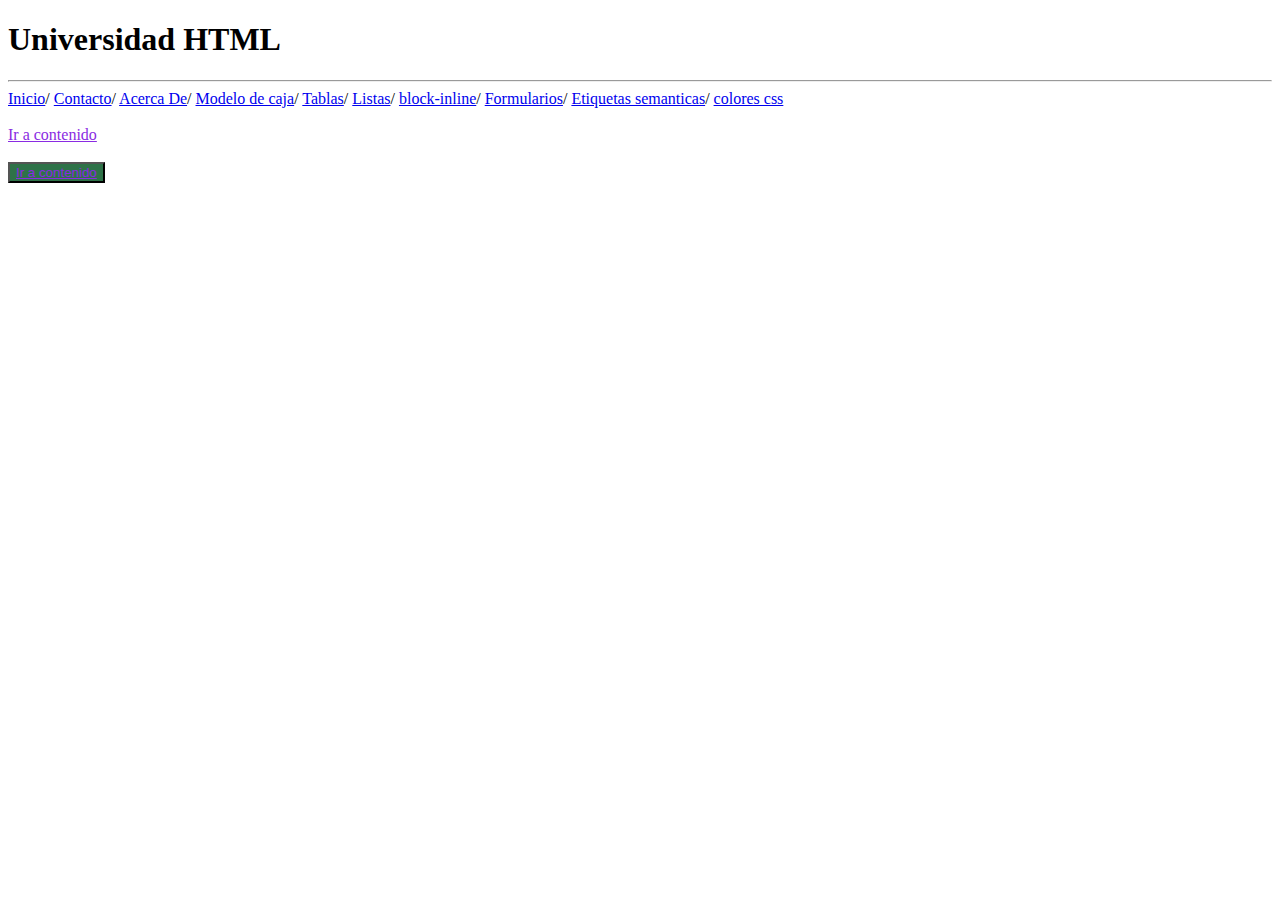
<file: index.html>
<!DOCTYPE html>
<html lang="en">
<head>
    <meta charset="UTF-8">
    <meta http-equiv="X-UA-Compatible" content="IE=edge">
    <meta name="viewport" content="width=device-width, initial-scale=1.0">
    <title>Ejercisio1</title>
    <link rel="stylesheet" href="css/styles.css">
</head>
<body>
    <div class="container">
        <h1>Universidad HTML</h1>
        <hr>
        <a href="web/index.html">Inicio</a>/
        <a href="web/contacto.html">Contacto</a>/
        <a href="web/acerca.html">Acerca De</a>/
        <a href="web/box.html">Modelo de caja</a>/
        <a href="web/tablas.html">Tablas</a>/
        <a href="web/listas.html">Listas</a>/
        <a href="web/block-inline.html">block-inline</a>/
        <a href="web/form.html">Formularios</a>/
        <a href="web/eti.html">Etiquetas semanticas</a>/
        <a href="web/colores.html">colores css</a>
        <br>
        <br>
        <div>
            <a class="titulo" href="/web/contenido.html">Ir a contenido</a>
        </div>
        <br>
        <div>
            <button class="btn btn-new">
                <a class="titulo" href="web/contenido.html">Ir a contenido</a>
            </button>
        </div>
    </div>
</body>
</html>
</file>
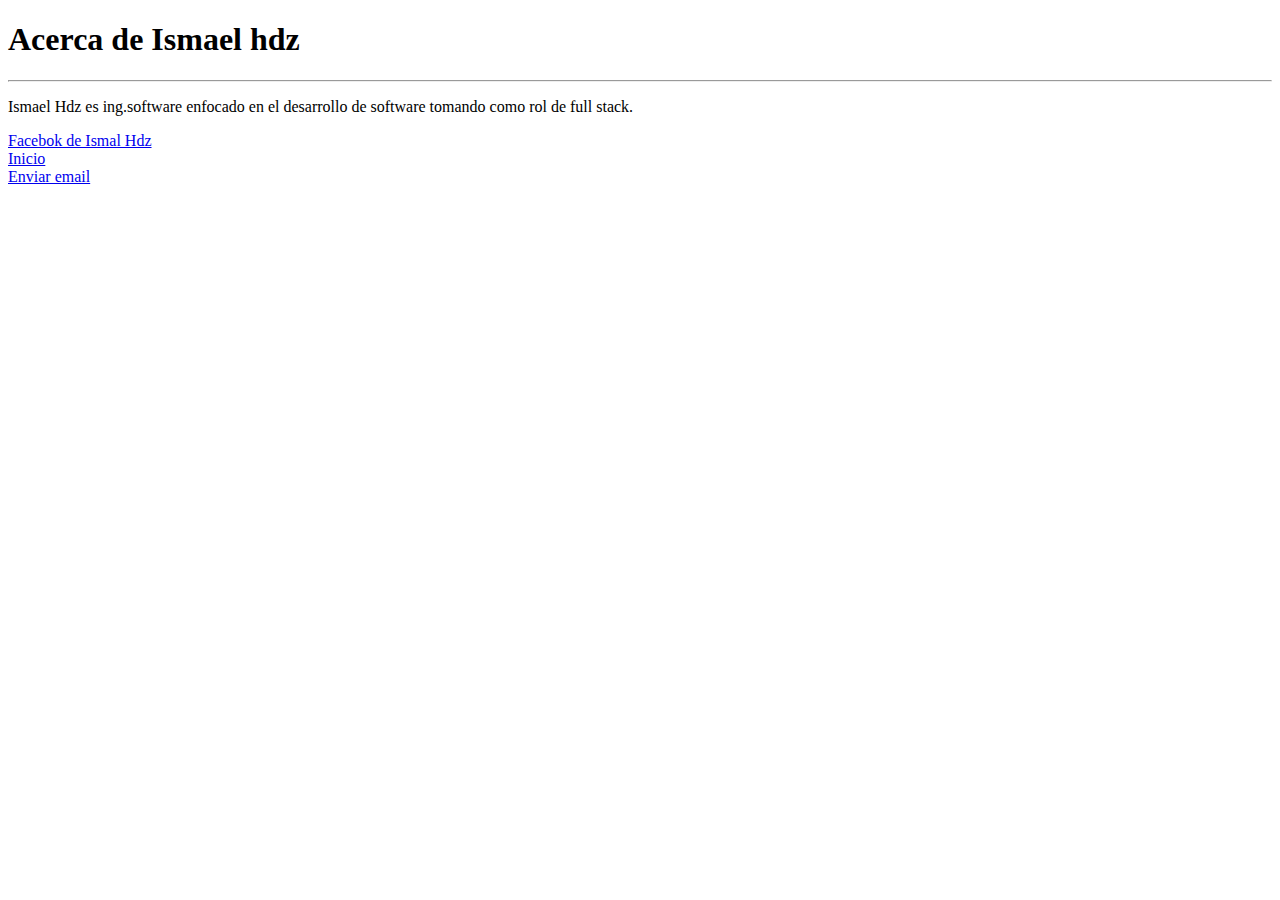
<file: web/acerca.html>
<!DOCTYPE html>
<html lang="en">
<head>
    <meta charset="UTF-8">
    <meta http-equiv="X-UA-Compatible" content="IE=edge">
    <meta name="viewport" content="width=device-width, initial-scale=1.0">
    <title>acerca</title>
</head>
<body>
    <div class="container">
        <h1>Acerca de Ismael hdz</h1>
        <hr>
        <p>Ismael Hdz es ing.software 
        enfocado en el desarrollo de software 
        tomando como rol de full stack.
        </p>
        <a href="https://www.facebook.com/ismael.hernandezcarreon/">Facebok de Ismal Hdz</a>
        <br>
        <a href="../index.html">Inicio</a>
    </div>
    <div class="container">
        <a href="mailto:ismael.hernandez@upam.edu.mx?subject=Contacto&body=prueba">Enviar email</a>
    </div>
</body>
</html>
</file>
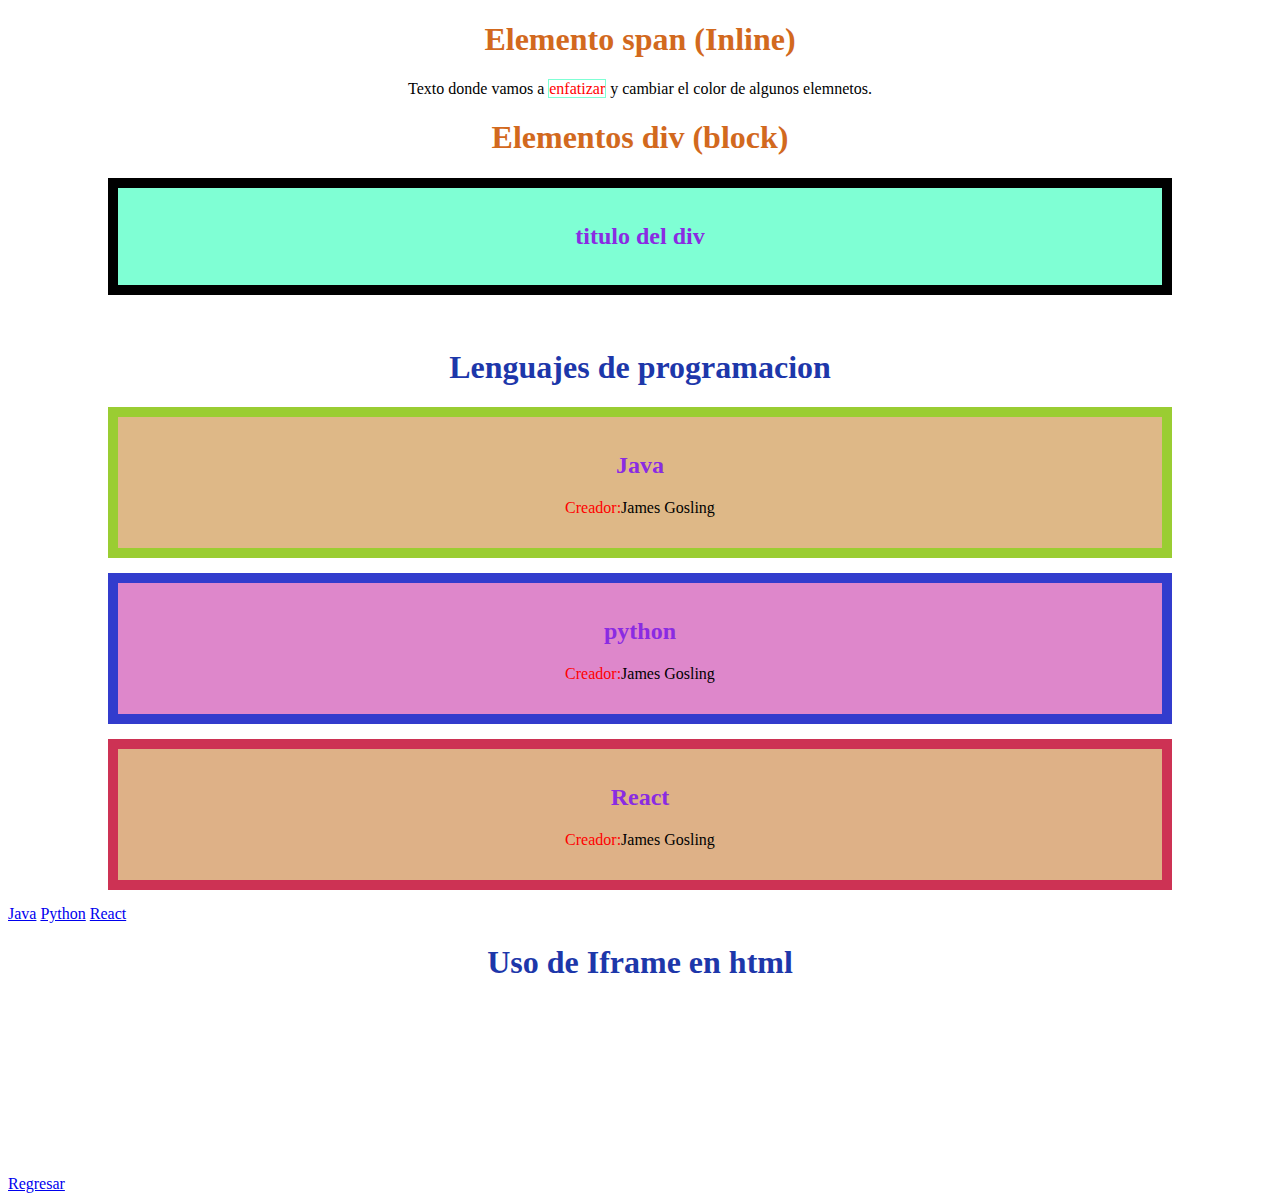
<file: web/block-inline.html>
<!DOCTYPE html>
<html lang="en">
<head>
    <meta charset="UTF-8">
    <meta http-equiv="X-UA-Compatible" content="IE=edge">
    <meta name="viewport" content="width=device-width, initial-scale=1.0">
    <link rel="stylesheet" href="../css/div.css">
    <title>Document</title>
</head>
<body>
    <div class="container">
        <h1>Elemento span (Inline)</h1>
        <p>Texto donde vamos a  <span style="color: red; border: 1px solid aquamarine;">enfatizar</span> y cambiar el color
            de algunos elemnetos.
        </p>
    
        <h1> Elementos div (block)</h1>
        <div class="div1"> 
            <h2>titulo del div</h2>
        </div>
        <br>
        <h1 id="prueba">Lenguajes de programacion</h1>
        <div class="div3"> 
            <h2 id="#java">Java</h2>
            <p><span style="color: red;">Creador:</span>James Gosling</p>
        </div>
        <div class="div4"> 
            <h2 class="#python">python</h2>
            <p><span style="color: red;">Creador:</span>James Gosling</p>
        </div>
        <div class="div2"> 
            <h2 class="#react">React</h2>
            <p><span style="color: red;">Creador:</span>James Gosling</p>
        </div>
       <div>
           <a href="#java">Java</a>
           <a href="#python">Python</a>
           <a href="#react">React</a>
       </div>
       <div class="div5">
            <h1 id="prueba">Uso de Iframe en html</h1>
            <iframe src="https://www.adidas.mx/promociones?-_-ds_agid=58700007732828366-_-&-_-ds_kid=43700070228661076-_-&af_channel=Search&af_reengagement_window=30d&c=Trademark-adidas-General-B-Exact-Desktop%20Trademark-adidas-General-B-Exact-Desktop_tROAS-Test1803&cm_mmc=AdieSEM_Google-_-Trademark-adidas-General-B-Exact-Desktop%20Trademark-adidas-General-B-Exact-Desktop_tROAS-Test1803-_-General-Misspellings-X-X-_-adid-_-&cm_mmc2=&cm_mmca1=MX&gclid=Cj0KCQjw1ZeUBhDyARIsAOzAqQLcCiOAcuWc3-5bMNLlU1B0jQB0t9DImaRQphhwgFg8CdEdO-rYPuYaAtiFEALw_wcB&gclsrc=aw.ds&grid=true&is_retargeting=true&pid=googleadwords_temp" frameborder="0"></iframe>

       </div>
        <br>
        <a class="text-center" href="../index.html">Regresar</a>
    </div>
</body>
</html>
</file>
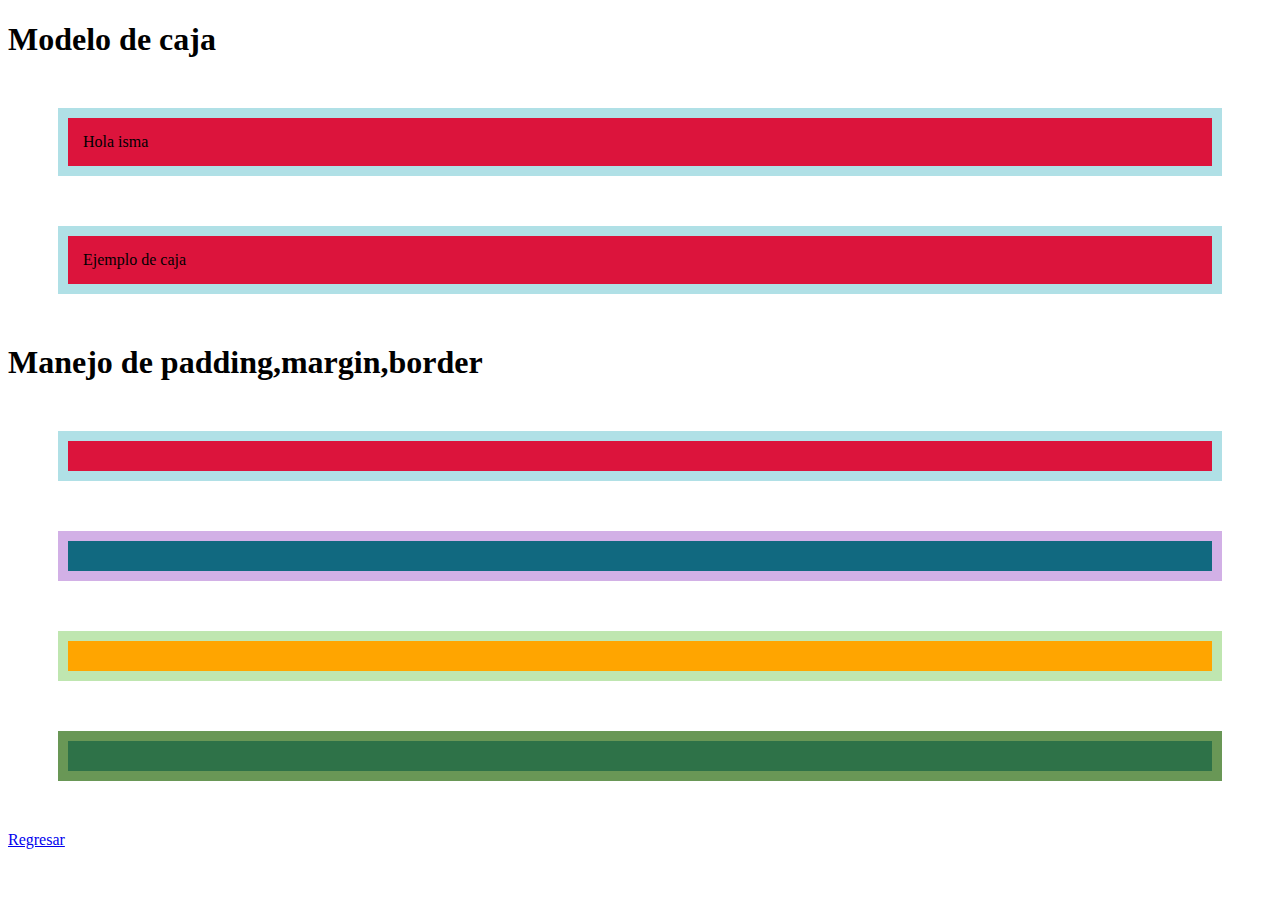
<file: web/box.html>
<!DOCTYPE html>
<html lang="en">
<head>
    <meta charset="UTF-8">
    <meta http-equiv="X-UA-Compatible" content="IE=edge">
    <meta name="viewport" content="width=device-width, initial-scale=1.0">
    <title>box</title>
    <link rel="stylesheet" href="../css/styles.css">

</head>
<body>
    <h1>Modelo de caja</h1>
    <div class="caja1">Hola isma</div>
    <div class="caja1">Ejemplo de caja</div>
    <div class="container">
        <h1>Manejo de padding,margin,border</h1>
        <div class="caja2">
            
        </div>
        <div class="caja3">
            
        </div>
        <div class="caja4">
            
        </div>
        <div class="caja5">
            
        </div>

        <a href="../index.html">Regresar</a>
    </div>
</body>
</html>
</file>
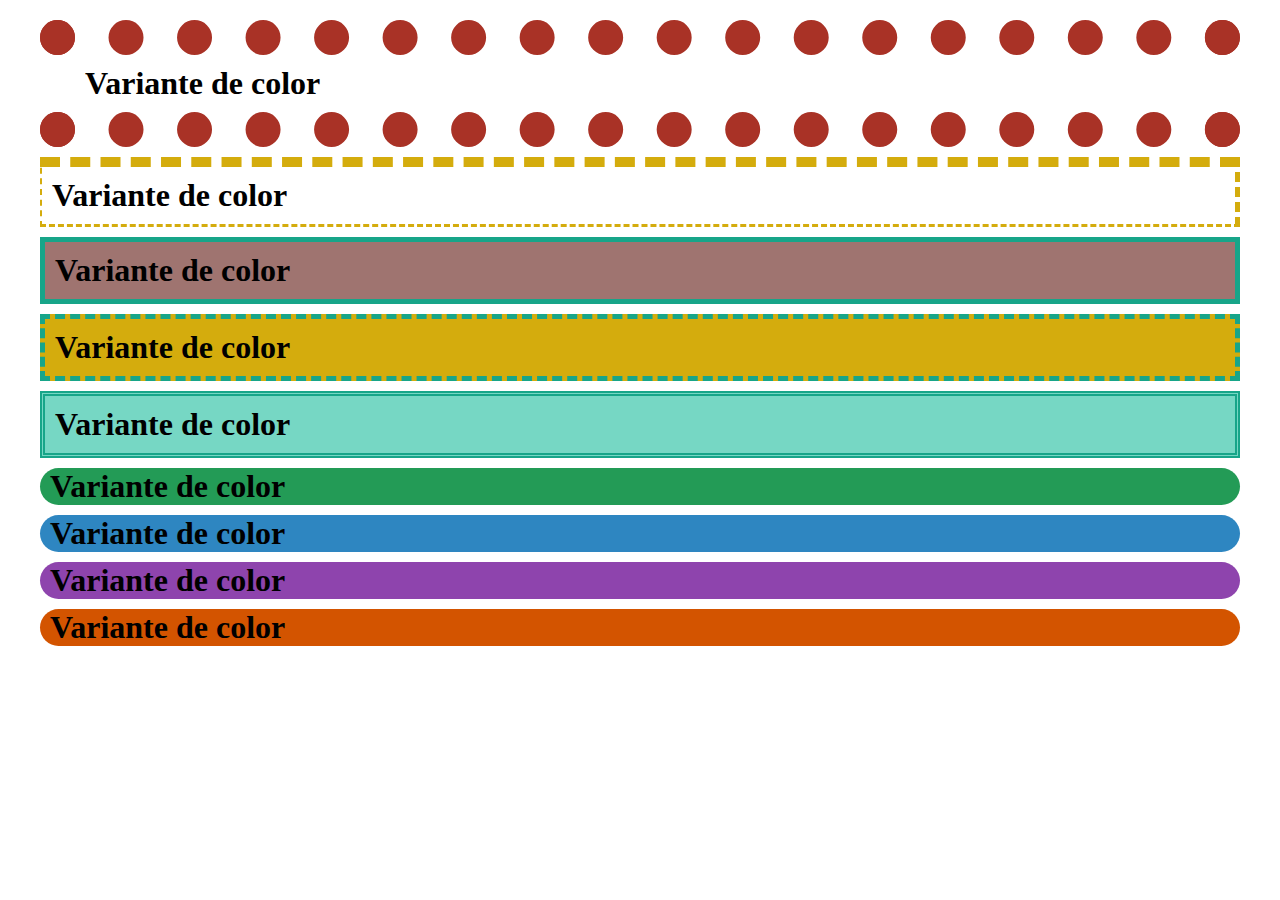
<file: web/colores.html>
<!DOCTYPE html>
<html lang="en">
<head>
    <meta charset="UTF-8">
    <meta http-equiv="X-UA-Compatible" content="IE=edge">
    <meta name="viewport" content="width=device-width, initial-scale=1.0">
    <link rel="stylesheet" href="../css/colores.css">
    <link href="https://cdn.jsdelivr.net/npm/bootstrap@5.1.3/dist/css/bootstrap.min.css" rel="stylesheet" integrity="sha384-1BmE4kWBq78iYhFldvKuhfTAU6auU8tT94WrHftjDbrCEXSU1oBoqyl2QvZ6jIW3" crossorigin="anonymous">
    <title>Document</title>
</head>
<body>
    <div class="container">
        <section class="rojo">
            <h1>Variante de color</h1>
        </section>
        <section class="verde">
            <h1>Variante de color</h1>
        </section>
        <section class="azul">
            <h1>Variante de color</h1>
        </section>
        <section class="amarillo">
            <h1>Variante de color</h1>
        </section>
        <section class="rosa">
            <h1>Variante de color</h1>
        </section>
        <section class="ismael">
            <h1>Variante de color</h1>
        </section>
        <section class="salvador">
            <h1>Variante de color</h1>
        </section>
        <section class="leo">
            <h1>Variante de color</h1>
        </section>
        <section class="alexis">
            <h1>Variante de color</h1>
        </section>
    </div>
</body>
</html>
</file>
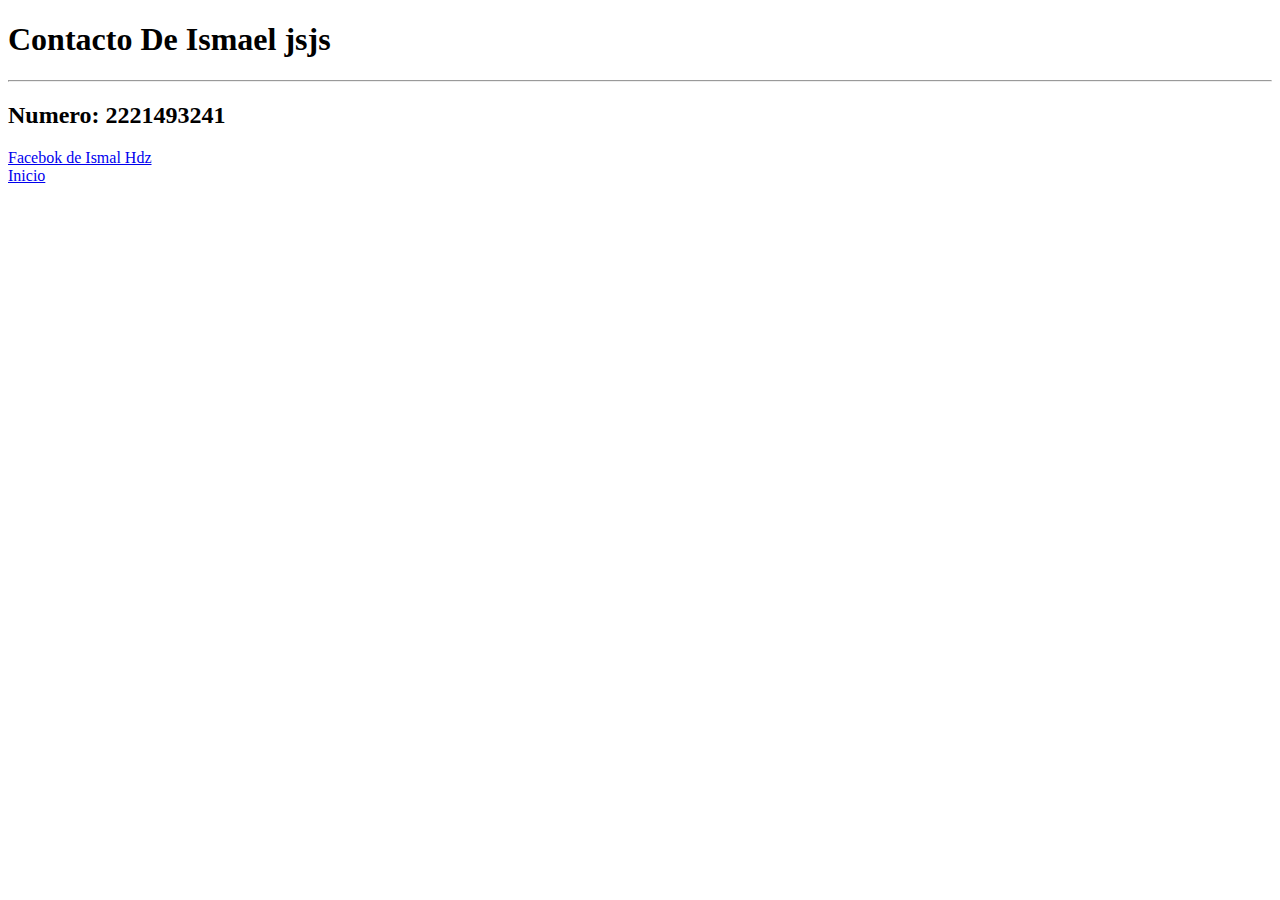
<file: web/contacto.html>
<!DOCTYPE html>
<html lang="en">
<head>
    <meta charset="UTF-8">
    <meta http-equiv="X-UA-Compatible" content="IE=edge">
    <meta name="viewport" content="width=device-width, initial-scale=1.0">
    <title>contacto</title>
</head>
<body>
    <div class="container">
        <h1>Contacto De Ismael jsjs</h1>
        <hr>
        <h2>Numero: <strong>2221493241</strong></h2>
        <a href="https://www.facebook.com/ismael.hernandezcarreon/">Facebok de Ismal Hdz</a>
        <br>
        <a href="../index.html">Inicio</a>
    </div>
</body>
</html>
</file>
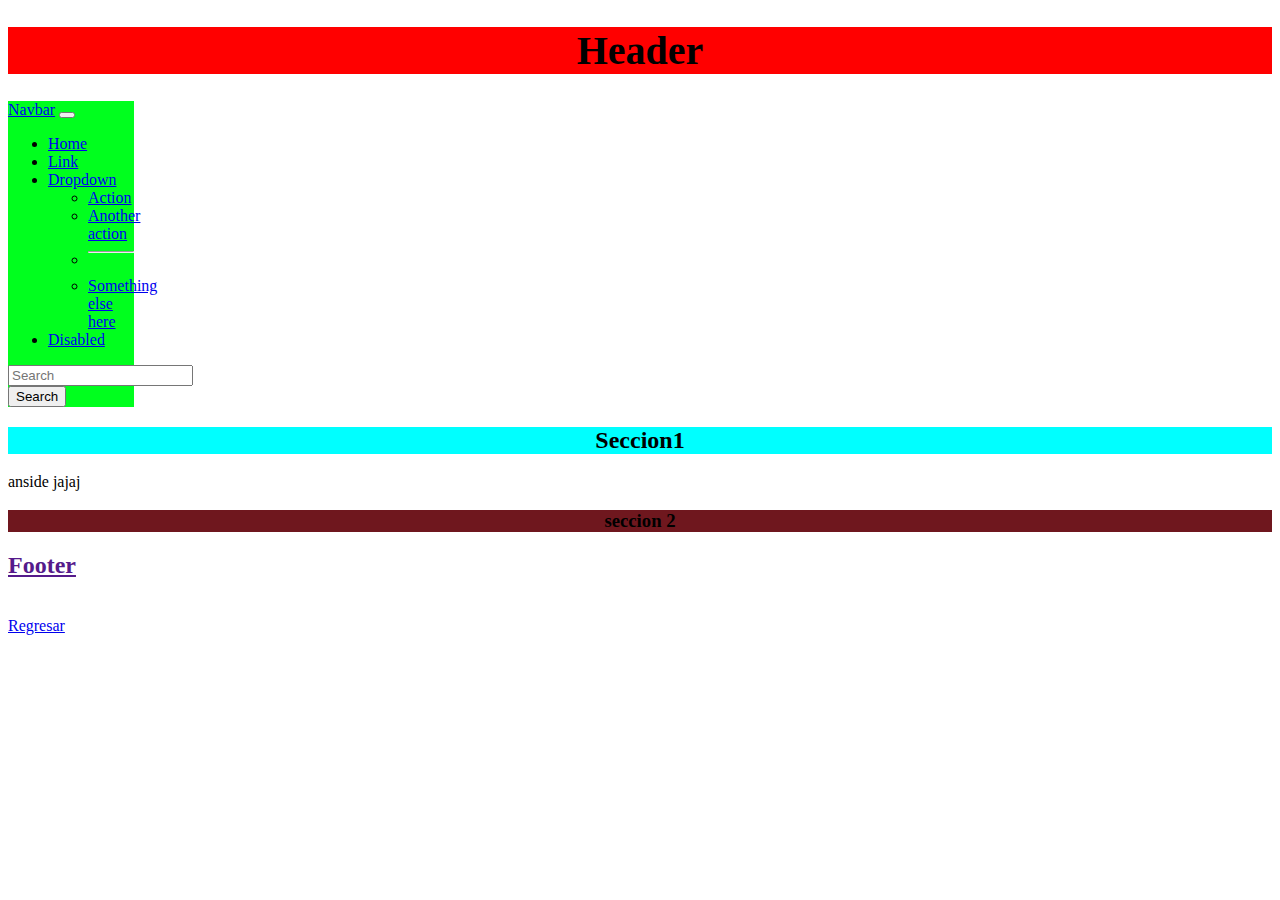
<file: web/eti.html>
<!DOCTYPE html>
<html lang="en">
<head>
    <meta charset="UTF-8">
    <meta http-equiv="X-UA-Compatible" content="IE=edge">
    <meta name="viewport" content="width=device-width, initial-scale=1.0">
    <link rel="stylesheet" href="../css/eti.css">
    <link href="https://cdn.jsdelivr.net/npm/bootstrap@5.2.0-beta1/dist/css/bootstrap.min.css" rel="stylesheet" integrity="sha384-0evHe/X+R7YkIZDRvuzKMRqM+OrBnVFBL6DOitfPri4tjfHxaWutUpFmBp4vmVor" crossorigin="anonymous">
    <title>Document</title>
</head>
<body>
    <header>
        <h1>Header</h1>
    </header>
    <nav class="nav">
        <div class="container-fluid">
          <a class="navbar-brand" href="#">Navbar</a>
          <button class="navbar-toggler" type="button" data-bs-toggle="collapse" data-bs-target="#navbarSupportedContent" aria-controls="navbarSupportedContent" aria-expanded="false" aria-label="Toggle navigation">
            <span class="navbar-toggler-icon"></span>
          </button>
          <div class="collapse navbar-collapse" id="navbarSupportedContent">
            <ul class="navbar-nav me-auto mb-2 mb-lg-0">
              <li class="nav-item">
                <a class="nav-link active" aria-current="page" href="#">Home</a>
              </li>
              <li class="nav-item">
                <a class="nav-link" href="#">Link</a>
              </li>
              <li class="nav-item dropdown">
                <a class="nav-link dropdown-toggle" href="#" id="navbarDropdown" role="button" data-bs-toggle="dropdown" aria-expanded="false">
                  Dropdown
                </a>
                <ul class="dropdown-menu" aria-labelledby="navbarDropdown">
                  <li><a class="dropdown-item" href="#">Action</a></li>
                  <li><a class="dropdown-item" href="#">Another action</a></li>
                  <li><hr class="dropdown-divider"></li>
                  <li><a class="dropdown-item" href="#">Something else here</a></li>
                </ul>
              </li>
              <li class="nav-item">
                <a class="nav-link disabled" href="#" tabindex="-1" aria-disabled="true">Disabled</a>
              </li>
            </ul>
            <form class="d-flex">
              <input class="form-control me-2" type="search" placeholder="Search" aria-label="Search">
              <button class="btn btn-outline-success" type="submit">Search</button>
            </form>
          </div>
        </div>
      </nav>
      <section class="section1">
          <h2>Seccion1</h2>
      </section>
      <aside>
          <p>anside jajaj</p>
      </aside>
      <section class="section2">
          <h3>seccion 2</h3>
      </section>
      <footer>
          <h2>
              <a href="">Footer</a>
          </h2>
      </footer>
      <br>
      <a href="../index.html">Regresar</a>
</body>
</html>
</file>
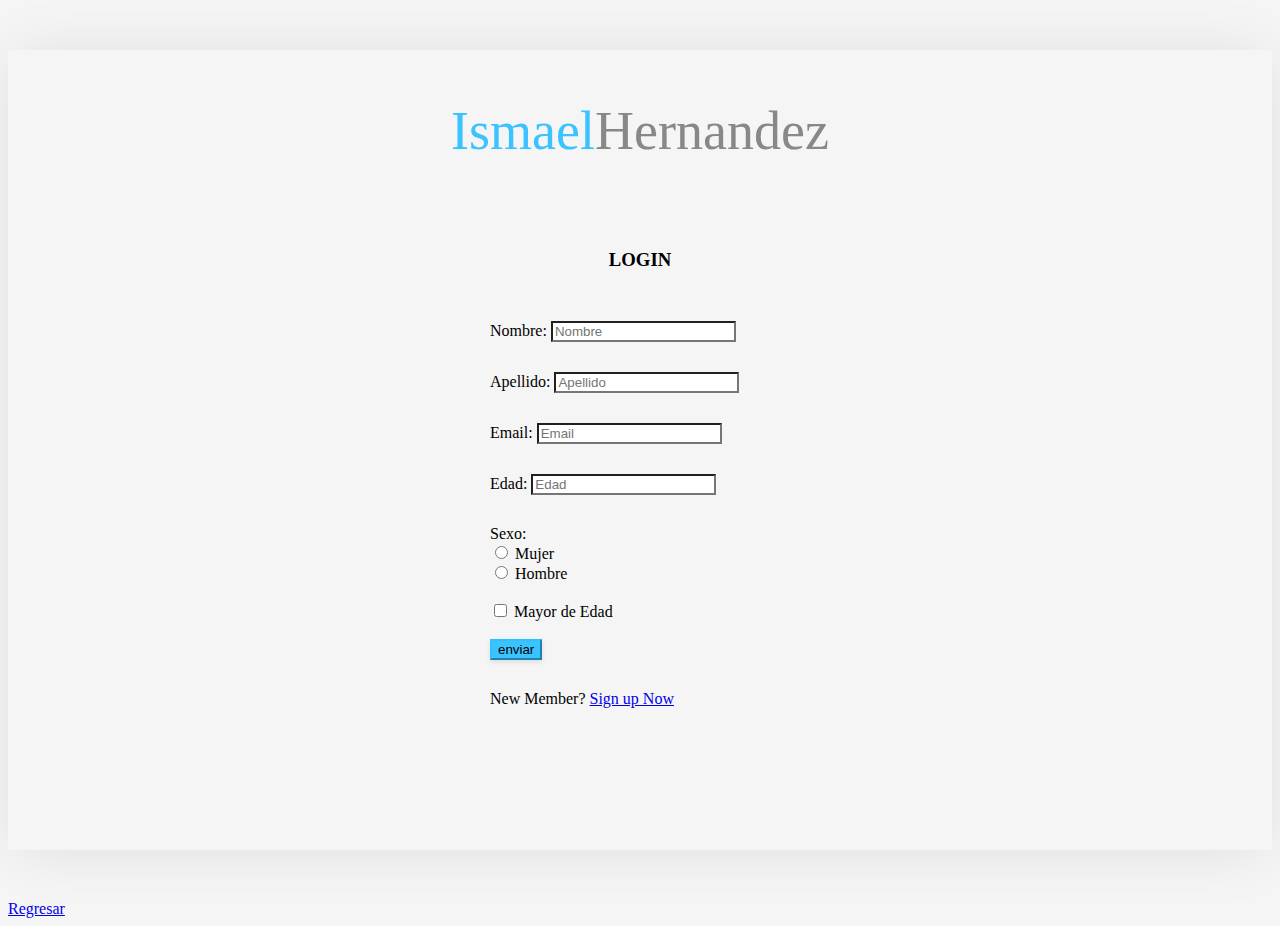
<file: web/form.html>
<!DOCTYPE html>
<html lang="en">
<head>
    <meta charset="UTF-8">
    <meta http-equiv="X-UA-Compatible" content="IE=edge">
    <meta name="viewport" content="width=device-width, initial-scale=1.0">
    <link rel="stylesheet" href="../css/form.css">
    <link href="https://cdn.jsdelivr.net/npm/bootstrap@5.0.2/dist/css/bootstrap.min.css" rel="stylesheet" integrity="sha384-EVSTQN3/azprG1Anm3QDgpJLIm9Nao0Yz1ztcQTwFspd3yD65VohhpuuCOmLASjC" crossorigin="anonymous">    <title>Document</title>
</head>
<body>
    <div class="container">
        <section class="body">
            <div class="container">
                <div class="login-box">
                    <div class="row">
                        <div class="col-sm-6">
                            <div class="logo">
                                <span class="logo-font">Ismael</span>Hernandez
                            </div>
                        </div>
                    </div>
                    <div class="row">
                        <div class="col-sm-6">
                            <br>
                            <h3 class="header-title">LOGIN</h3>
                            <form class="login-form" method="post" action="Mi_servidor">
                                <div class="form-group">
                                    <label for="">Nombre:</label>
                                    <input type="text" class="form-control" placeholder="Nombre" id="nombre" name="nombre" required>
                                </div>
                                <div class="form-group">
                                    <label for="">Apellido:</label>
                                    <input type="text" class="form-control" placeholder="Apellido" id="apellido" name="apellido" required>
                                </div>
                                <div class="form-group">
                                    <label for="">Email:</label>
                                    <input type="email" class="form-control" placeholder="Email" required>
                                </div>
                                <div class="form-group">
                                    <label for="">Edad:</label>
                                    <input type="number" class="form-control" placeholder="Edad" required>
                                </div>
                                <div class="form-group">
                                    <label for="">Sexo:</label>
                                    <br>
                                    <input class="form-check-input" value="1" type="radio" name="Tipo" id="flexRadioDefault1">
                                    <label class="form-check-label" for="flexRadioDefault1">
                                      Mujer
                                    </label>
                                    <br>
                                    <input class="form-check-input" value="2" type="radio" name="Tipo" id="flexRadioDefault2">
                                    <label class="form-check-label" for="flexRadioDefault2">
                                      Hombre
                                    </label>
                                </div>
                                <br>
                                <div class="form-group">
                                    <input class="form-check-input" type="checkbox" value="" id="flexCheckDefault" required>
                                        <label class="form-check-label" for="flexCheckDefault">
                                            Mayor de Edad
                                        </label>
                                </div>
                                <br>
                                <div class="form-group">
                                    <input type="submit" value="enviar" class="btn btn-primary btn-block">
                                </div>
                                <div class="form-group">
                                    <div class="text-center">New Member? <a href="#!">Sign up Now</a></div>
                                </div>
                            </form>
                        </div>
                            </div>
                        </div> 
                    </div>
                </div>
            </div>
        </section>

        <a href="../index.html">Regresar</a>
    </div>
</body>
</html>

<script>
    function unselect(){
        document.querySelectorAll('[name=Tipo]').forEach((x) => x.checked=false);
    }

    var miname = "java"
</script>

<script src="https://ajax.googleapis.com/ajax/libs/jquery/2.1.1/jquery.min.js"></script>
</file>
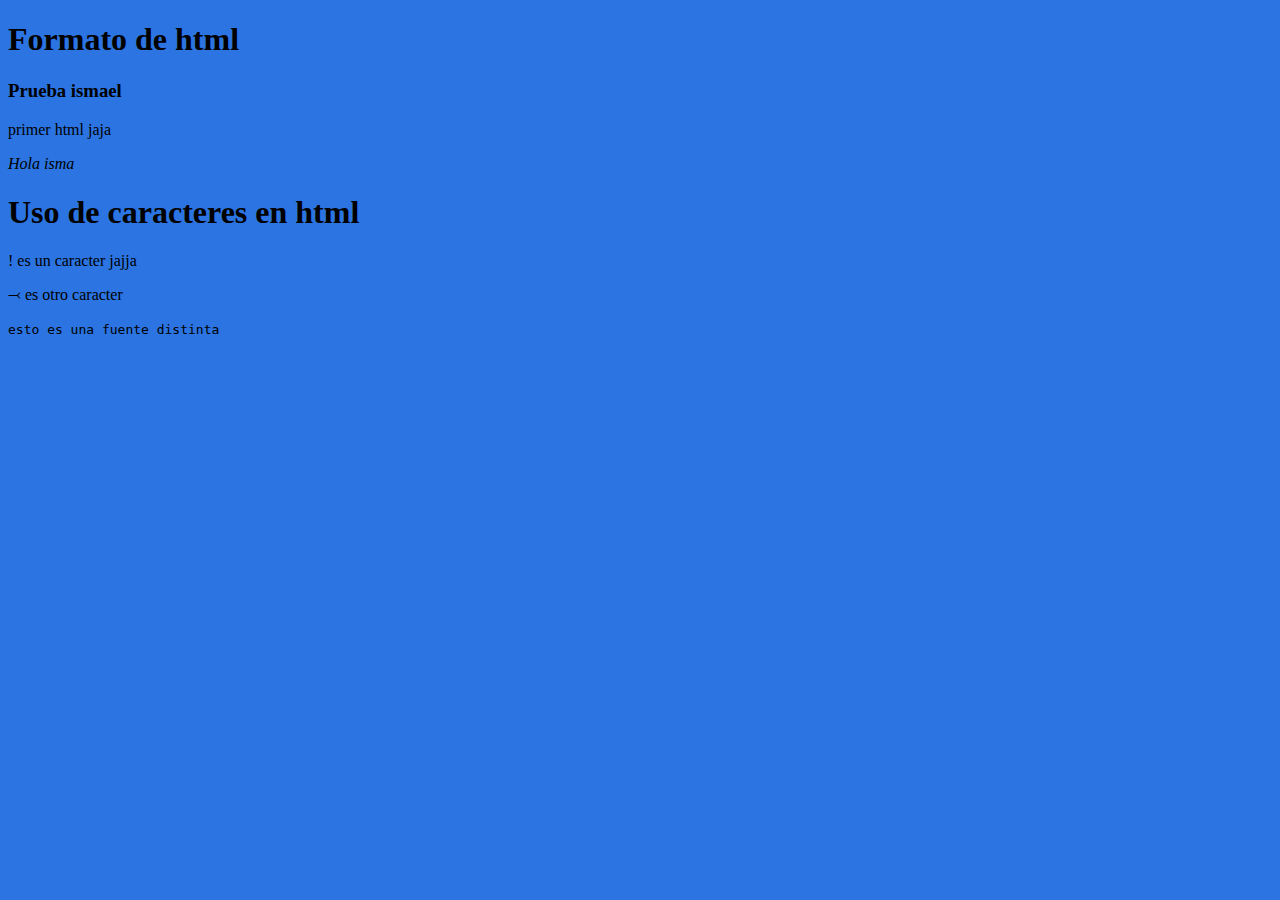
<file: web/index2.html>
<!DOCTYPE html>
<html lang="en">
<head>
    <!-- soporte acentos el contenido del html -->
    <meta charset="UTF-8"/>
    <!-- compatibilidad con explored -->
    <meta http-equiv="X-UA-Compatible" content="IE=edge"/>
    <!-- para el manejo responsive  -->
    <meta name="viewport" content="width=device-width, initial-scale=1.0"/>
    <link href="https://cdn.jsdelivr.net/npm/bootstrap@5.1.3/dist/css/bootstrap.min.css" rel="stylesheet" integrity="sha384-1BmE4kWBq78iYhFldvKuhfTAU6auU8tT94WrHftjDbrCEXSU1oBoqyl2QvZ6jIW3" crossorigin="anonymous">
    <title>Prueba isma</title>
</head>
<body style="background-color: rgb(43, 116, 226);">
    <div class="container">
        <!-- tituolos en html -->
        <h1 class="text-center">Formato de html</h1>
        <h3 class="text-center">Prueba ismael</h3>
        <p class="text-center">primer html jaja</b></p>
        <p class="text-center"><em>Hola isma</em></p>
    </div>
    
     <div class="text-center">
         <h1>Uso de caracteres en html</h1>
         <p>&excl; es un caracter jajja</p>
         <p>&latail; es otro caracter</p>
         <code>esto es una fuente distinta</code>
        <!-- <img src="img/javascript.png" title="perro"> -->
    </div> 
    <div>
        
    </div>

</body>
</html>

<script>
    //Ejercisio1
    //Crear variables para guardar los siguientes 
    //datos de una persona
    var nombre = 'ismael';
    var apellidos = 'hernandez carreon';
    var edad = 26;
    var ciudad = 'puebla';

    var datos = nombre+apellidos+edad+ciudad;
    console.log(datos);

    //Ejercisio2
    //Crear un array con 5 valores numericos y 
    //sumar todos esos valores accediendolos 
    //mediante las posiciones
    var array = [12,16,18,22,30];
    var resultado = array[0]+array[1]+array[2]+array[3]+array[4];

    console.log(resultado);

    //Ejercisio3
     //Crear un objeto de nombre user con las propiedades 
     //nombre, apellidos, y edad, despues de crear el objeto 
     //crear una nueva variable llamada nombreCompleto de tipo 
     //string y guardar en esta variable el nombre y el apellido 
     //concatenados.

    var user = {
        nombre:'ismael',
        apellidos: 'hernandez carreon',
        edad:26
    }

    var nombreCompleto = 'los datos del usuario son:' + user.nombre + user.apellidos;
    console.log(nombreCompleto);

    //Ejercisio4
    //Crear un arreglo con 5 objetos, 
    //cada uno de estos objetos debe de tener las propiedades 
    //nombre, email y edad, con valores asignados por ti.

    var arrayUser = [
        {nombre:'ismael', email:'ismaelchampy12@gmail.com', edad:26, estado:'puebla', codigoPostal: 72510 },
        {nombre:'monica', email:'monikcarreon@gmail.com', edad:22, estado:'monterrey', codigoPostal: 34310 },
        {nombre:'miguel', email:'miguelsoledad12@gmail.com', edad:44, estado:'queretaro', codigoPostal: 52310 },
        {nombre:'victoria', email:'vicsar1267@gmail.com', edad:33, estado:'guerrero', codigoPostal: 92310 },
        {nombre:'angeles', email:'angee1994@gmail.com', edad:28, estado:'veracruz', codigoPostal: 22310 }
    ]

    var text = 'los valores del array son:' + arrayUser[0].nombre + arrayUser[0].email + arrayUser[0].edad + arrayUser[0].estado + arrayUser[0].codigoPostal;
    console.log(text);

    //Crear un arreglo de nombre correos y 
    //guardar todos los correos que existan 
    //en el arreglo del primer 
    //paso(debes de acceder a los correos apoyandote en lo aprendido anteriormente).

    var correos = [
        {nombre:'ismael', email:'ismaelchampy12@gmail.com' },
        {nombre:'mariana', email:'mariannna132@gmail.com' },
        {nombre:'luis', email:'luismane@gmail.com' },
        {nombre:'raul', email:'rauul12@gmail.com' }
    ]

    var texto = 'los correos existentes son:' + correos[0].email + correos[1].email + correos[2].email + correos[3].email;
    console.log(texto);

</script>
</file>
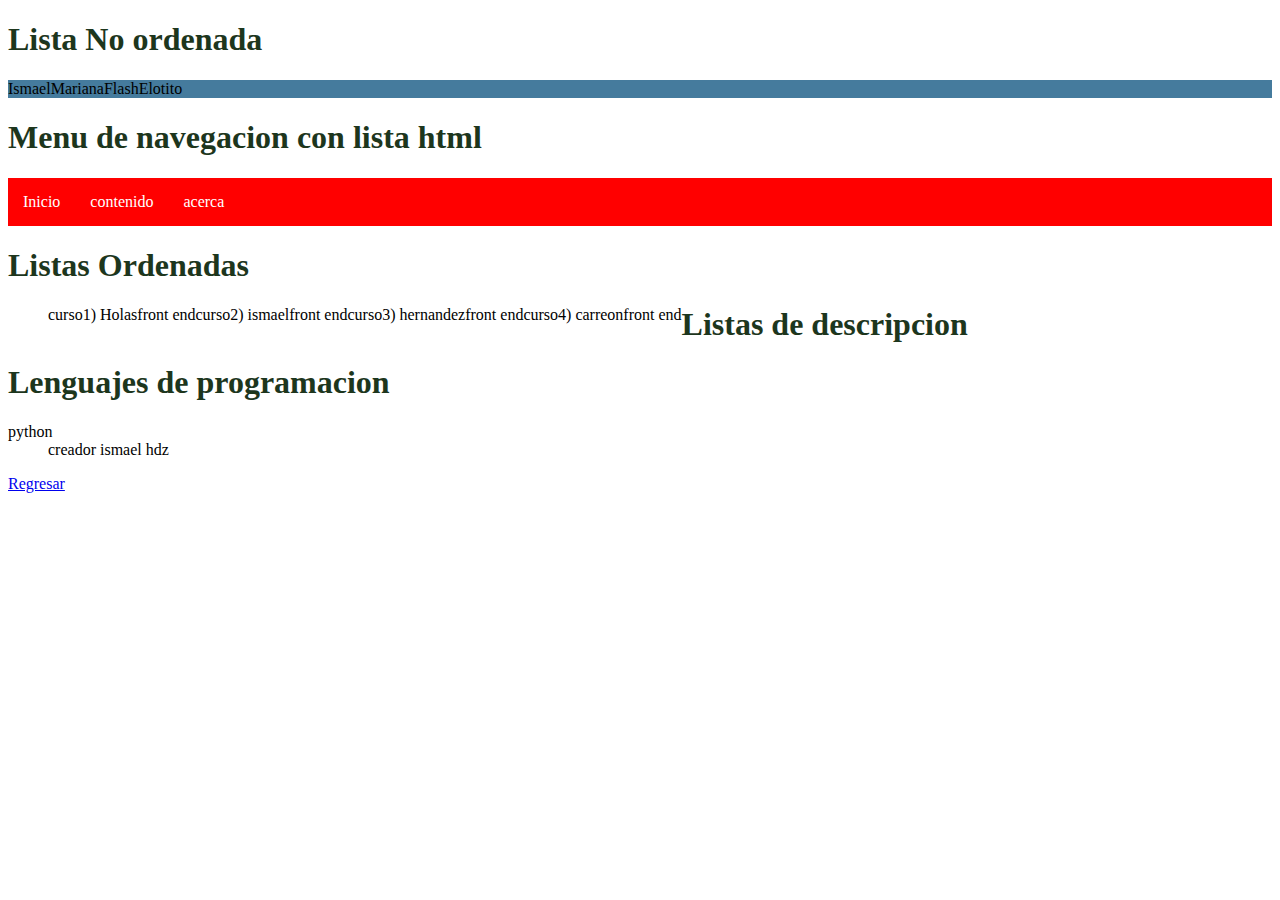
<file: web/listas.html>
<!DOCTYPE html>
<html lang="en">
<head>
    <meta charset="UTF-8">
    <meta http-equiv="X-UA-Compatible" content="IE=edge">
    <meta name="viewport" content="width=device-width, initial-scale=1.0">
    <link href="https://cdn.jsdelivr.net/npm/bootstrap@5.1.3/dist/css/bootstrap.min.css" rel="stylesheet" integrity="sha384-1BmE4kWBq78iYhFldvKuhfTAU6auU8tT94WrHftjDbrCEXSU1oBoqyl2QvZ6jIW3" crossorigin="anonymous">
    <link rel="stylesheet" href="../css/listas.css">
    <title>Document</title>
</head>
<body>
    <div class="container">
        <h1>Lista No ordenada</h1>
        <ul>
            <li>Ismael</li>
            <li>Mariana</li>
            <li>Flash</li>
            <li>Elotito</li>
        </ul>
        <div class="container">
            <h1 class="h1">Menu de navegacion con lista html</h1>
            <ul class="nav">
                <li class="">
                <a class="" aria-current="page" href="#">Inicio</a>
                </li>
                <li class="">
                <a class="" href="web/contenido.html">contenido</a>
                </li>
                <li class="">
                <a class="" href="/web/contenido.html">acerca</a>
                </li>
                <div class="div1"></div>
            </ul>
        </div>
        <div class="container">
            <h1>Listas Ordenadas</h1>
            <ol >
                <li>Holas</li>
                <li>ismael</li>
                <li>hernandez</li>
                <li>carreon</li>
            </ol>
        </div>

        <div class="container">
            <h1>Listas de descripcion</h1>
            <dl>
                <h1>Lenguajes de programacion</h1>
                <dt>python</dt>
                <dd>creador ismael hdz</dd>
            </dl>
        </div>

        <a href="../index.html">Regresar</a>
    </div>
</body>
</html>
</file>
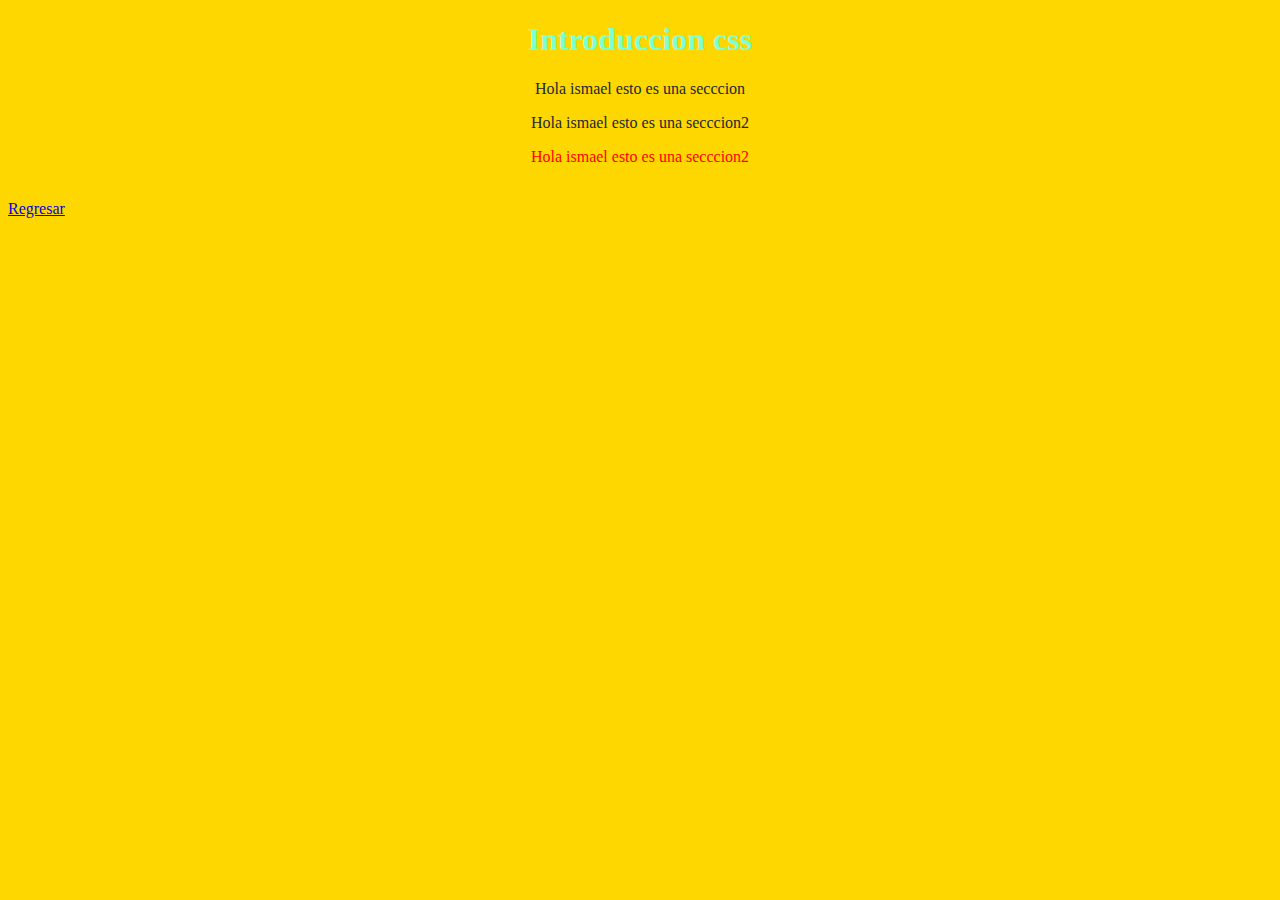
<file: web/new.html>
<!DOCTYPE html>
<html lang="en">
<head>
    <meta charset="UTF-8">
    <meta http-equiv="X-UA-Compatible" content="IE=edge">
    <meta name="viewport" content="width=device-width, initial-scale=1.0">
    <link rel="stylesheet" href="../css/new.css">
    <link href="https://cdn.jsdelivr.net/npm/bootstrap@5.1.3/dist/css/bootstrap.min.css" rel="stylesheet" integrity="sha384-1BmE4kWBq78iYhFldvKuhfTAU6auU8tT94WrHftjDbrCEXSU1oBoqyl2QvZ6jIW3" crossorigin="anonymous">
    <title>Introduccion a css</title>
</head>
<body>
    <h1 class="h1">Introduccion css</h1>
    <section class="section1">
        <p id="ejemp">Hola ismael esto es una secccion</p>
    </section>
    <section class="">
        <p id="ejemp">Hola ismael esto es una secccion2</p>
    </section>
    <section class="">
        <p class="ejemp centrar">Hola ismael esto es una secccion2</p>
    </section>
    <br>
    <a href="../index.html">Regresar</a>
</body>
</html>
</file>
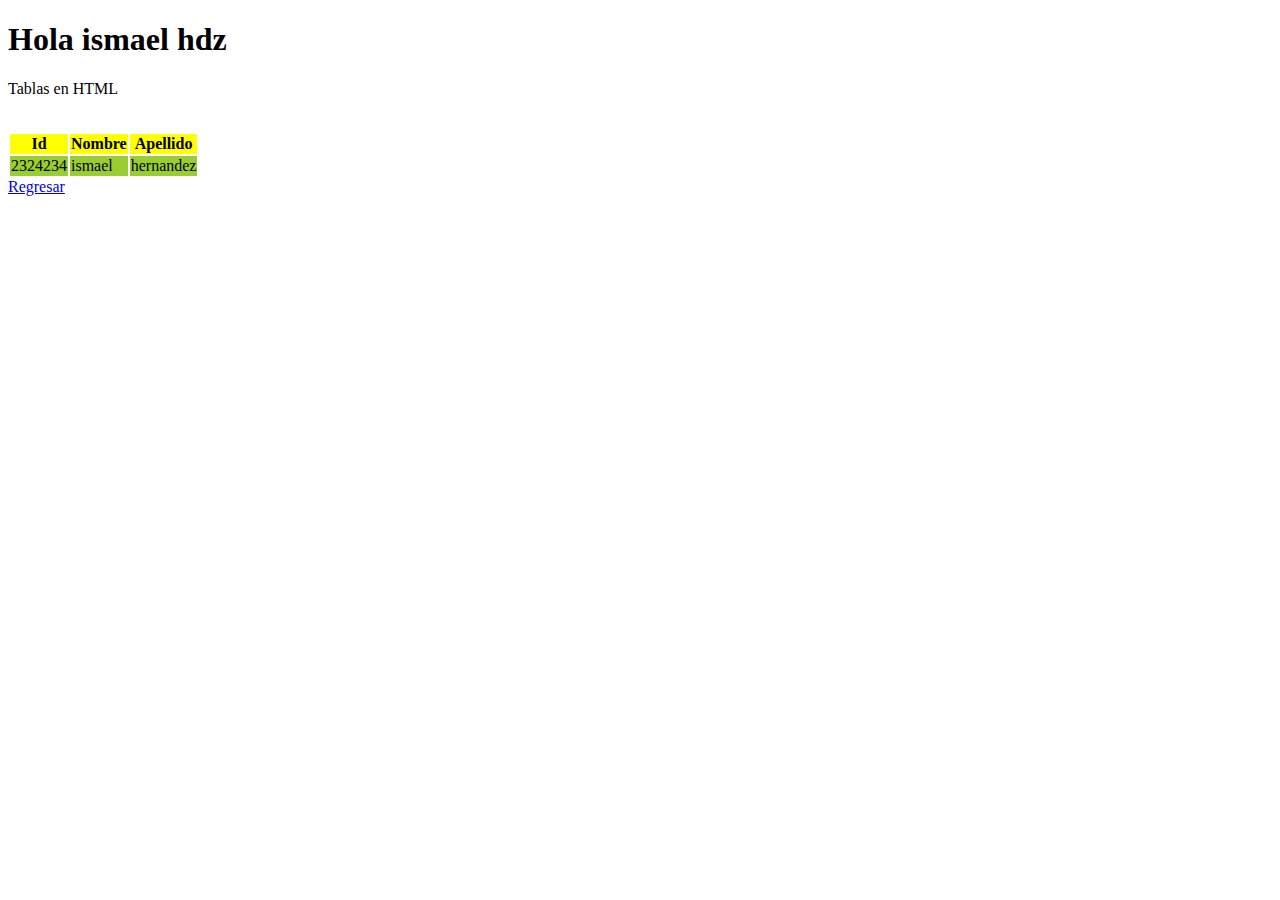
<file: web/tablas.html>
<!DOCTYPE html>
<html lang="en">
<head>
    <meta charset="UTF-8">
    <meta http-equiv="X-UA-Compatible" content="IE=edge">
    <meta name="viewport" content="width=device-width, initial-scale=1.0">
    <link rel="stylesheet" href="../css/table.css">
    <link href="https://cdn.jsdelivr.net/npm/bootstrap@5.1.3/dist/css/bootstrap.min.css" rel="stylesheet" integrity="sha384-1BmE4kWBq78iYhFldvKuhfTAU6auU8tT94WrHftjDbrCEXSU1oBoqyl2QvZ6jIW3" crossorigin="anonymous">
    <title>Pruebas</title>
</head>
<body class="body">
    <div class="container">
        <h1 class="text-center">Hola ismael hdz</h1>
        <p class="text-center">Tablas en HTML</p>
        <br>
        <table class="table text-center">
            <thead>
                <tr class="tabla1">
                    <th>Id</th>
                    <th>Nombre</th>
                    <th>Apellido</th>
                  
                </tr>
            </thead>
            <tbody>
                <tr class="tabla2">
                    <td>2324234</td>
                    <td>ismael</td>
                    <td>hernandez</td>
        
                </tr>
            </tbody>
        </table>

        <a href="../index.html">Regresar</a>
    </div>
</body>
</html>
</file>
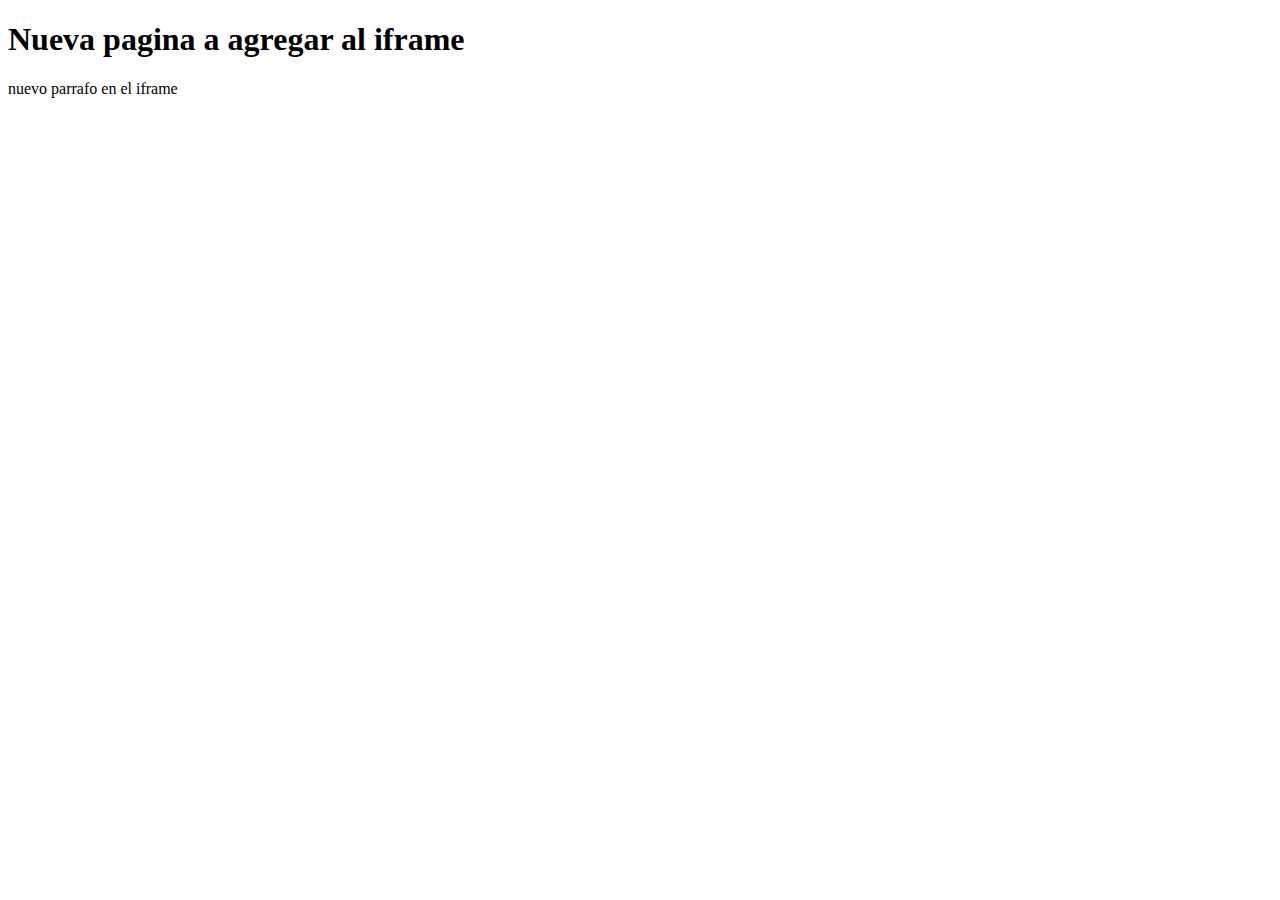
<file: web/texto.html>
<!DOCTYPE html>
<html lang="en">
<head>
    <meta charset="UTF-8">
    <meta http-equiv="X-UA-Compatible" content="IE=edge">
    <meta name="viewport" content="width=device-width, initial-scale=1.0">
    <title>Document</title>
</head>
<body>
    <h1>Nueva pagina a agregar al iframe</h1>
    <p>nuevo parrafo en el iframe</p>
</body>
</html>
</file>
<file: css/styles.css>
.colorp{
    color: aquamarine;
}

.div1{
    background-color: rgb(85, 83, 182);
    padding: 30px;
    
}

.caja1{
    background-color: crimson;
    padding: 15px;
    border: solid 10px powderblue;
    margin: 50px;
}

.caja2{
    background-color: crimson;
    padding: 15px;
    border: solid 10px powderblue;
    margin: 50px;
}

.caja3{
    background-color: rgb(17, 105, 128);
    padding: 15px;
    border: solid 10px rgb(210, 176, 230);
    margin: 50px;
}

.caja4{
    background-color: orange;
    padding: 15px;
    border: solid 10px rgb(191, 230, 176);
    margin: 50px;
}

.caja5{
    background-color: #2e7248;
    padding: 15px;
    border: solid 10px rgb(105, 151, 86);
    margin: 50px;
}

.titulo{
    color: blueviolet;
}

/* a:hover{
    color: #2e7248;
} */

.btn-new{
    background-color: #2e7248;
}

.btn1{
    background-color: red;
    border-bottom: 10px;
  
}

.body{
    background-color: aqua;
}

.tabla1{
   background-color: yellow;
   
}

.tabla2{
    background-color: tomato;
}
</file>
<file: css/div.css>
/* *{
    margin: 0;
    padding: 0;
} */

h1{
    text-align: center;
    color: chocolate;
 }
 h2{
    text-align: center;
    color: blueviolet;
 }

 p{
    text-align: center;
 }

 a{
    text-align: center;
 }

/* estilo tarjeta jsjsj */
.div1{
    background-color: aquamarine;
    border: 10px solid black;
    text-align: center;
    margin: 15px 100px;
    padding: 15px;
    
}

.div2{
    background-color: rgb(222, 177, 135);
    border: 10px solid rgb(205, 50, 84);
    text-align: center;
    margin: 15px 100px;
    padding: 15px;
}

.div3{
    background-color: burlywood;
    border: 10px solid yellowgreen;
    text-align: center;
    margin: 15px 100px;
    padding: 15px;
}
.div4{
    background-color: rgb(222, 135, 203);
    border: 10px solid rgb(50, 60, 205);
    text-align: center;
    margin: 15px 100px;
    padding: 15px;
}


 /* elemento unico se usa id para elementos unicosx */
 #prueba{
    color: rgb(29, 55, 170);
 }
</file>
<file: css/colores.css>
*{
    margin: 10px;
}
.rojo{
    
    border: dotted 35px #A93226;
}

.verde{
    border-style: dashed;
    border-width:  10px 5px 3px 2px;
    border-color: #D4AC0D;
}

.amarillo{
    background-color: #D4AC0D;
    border: dashed 5px #17A589;
}

.rosa{
    background-color: #76D7C4;
    border: double 5px #17A589;
}

.azul{
    background-color: #9f7470;    
    border: solid 5px #17A589;
}

.ismael{
    background-color: #239B56;    
    border-radius: 30px;
}

.salvador{
    background-color: #2E86C1;    
    border-radius: 30px;
}

.leo{
    background-color: #8E44AD;    
    border-radius: 30px;
}

.alexis{
    background-color: #D35400;    
   border-radius: 30px;
}
</file>
<file: css/eti.css>
header{
    background-color: red;
    text-align: center;
    font-size: 20px;
}

.nav{
    background-color: rgb(0, 255, 30);
    margin-right: 90%;
}

.section1{
    text-align: center;
    background-color: aqua;
}

.section2{
    text-align: center;
    background-color: rgb(111, 23, 30);
}
</file>
<file: css/form.css>
@import url(https://fonts.googleapis.com/css?family=Roboto:300,400,700&display=swap);

body {
    background: #f5f5f5;
}

@media only screen and (max-width: 767px) {
    .hide-on-mobile {
        display: none;
    }
}

.login-box {
    background: url(https://i.imgur.com/73BxBuI.png);
    background-size: cover;
    background-position: center;
    padding: 50px;
    margin: 50px auto;
    min-height: 700px;
    -webkit-box-shadow: 0 2px 60px -5px rgba(0, 0, 0, 0.1);
    box-shadow: 0 2px 60px -5px rgba(0, 0, 0, 0.1);
}

.logo {
    font-family: "Script MT";
    font-size: 54px;
    text-align: center;
    color: #888888;
    margin-bottom: 50px;
}

.logo .logo-font {
    color: #3BC3FF;
}

@media only screen and (max-width: 767px) {
    .logo {
        font-size: 34px;
    }
}

.header-title {
    text-align: center;
    margin-bottom: 50px;
}

.login-form {
    max-width: 300px;
    margin: 0 auto;
}

.login-form .form-control {
    border-radius: 0;
    margin-bottom: 30px;
}

.login-form .form-group {
    position: relative;
}

.login-form .form-group .forgot-password {
    position: absolute;
    top: 6px;
    right: 15px;
}

.login-form .btn {
    border-radius: 0;
    -webkit-box-shadow: 0 2px 5px rgba(0, 0, 0, 0.1);
    box-shadow: 0 2px 5px rgba(0, 0, 0, 0.1);
    margin-bottom: 30px;
}

.login-form .btn.btn-primary {
    background: #3BC3FF;
    border-color: #31c0ff;
}

.slider-feature-card {
    background: #fff;
    max-width: 280px;
    margin: 0 auto;
    padding: 30px;
    text-align: center;
    -webkit-box-shadow: 0 2px 25px -3px rgba(0, 0, 0, 0.1);
    box-shadow: 0 2px 25px -3px rgba(0, 0, 0, 0.1);
}

.slider-feature-card img {
    height: 80px;
    margin-top: 30px;
    margin-bottom: 30px;
}

.slider-feature-card h3,
.slider-feature-card p {
    margin-bottom: 30px;
}

.carousel-indicators {
    bottom: -50px;
}

.carousel-indicators li {
    cursor: pointer;
}
</file>
<file: css/listas.css>
h1{
    color: #1d361d;
}

.nav {
    background-color: red;
}
.div1{
    width: 50%;
color: royalblue;}

ul{
    list-style-type: none;
    background-color: #457b9d;
    overflow: hidden;
    margin: 0;
    padding: 0;
}

li{
    float: left;
}

li a {
    display: block;
    color: white;
    padding: 15px;
    text-decoration: none;
}

li a:hover{
    background-color: orange;
}

ol li{
    list-style: none;
    counter-increment: contador;

}


ol li::before{
    content: 'curso' counter(contador) ') ';
}

ol li::after{
    content: 'front end';
}
</file>
<file: css/new.css>
*{
    /* selector universal */
    background-color: gold;
    
}

.h1{
    color: aquamarine;
    text-align: center;
}

.section1{
    background-color: #CD6155;
    width: 100%;
    
}

#ejemp{
    text-align: center;
    color: #1C2833;
}

p.centrar{
    color: red;
    text-align: center;
}
</file>
<file: css/table.css>
.tabla1{
    background-color: yellow;
}
.tabla2{
    background-color: yellowgreen;
}
</file>
